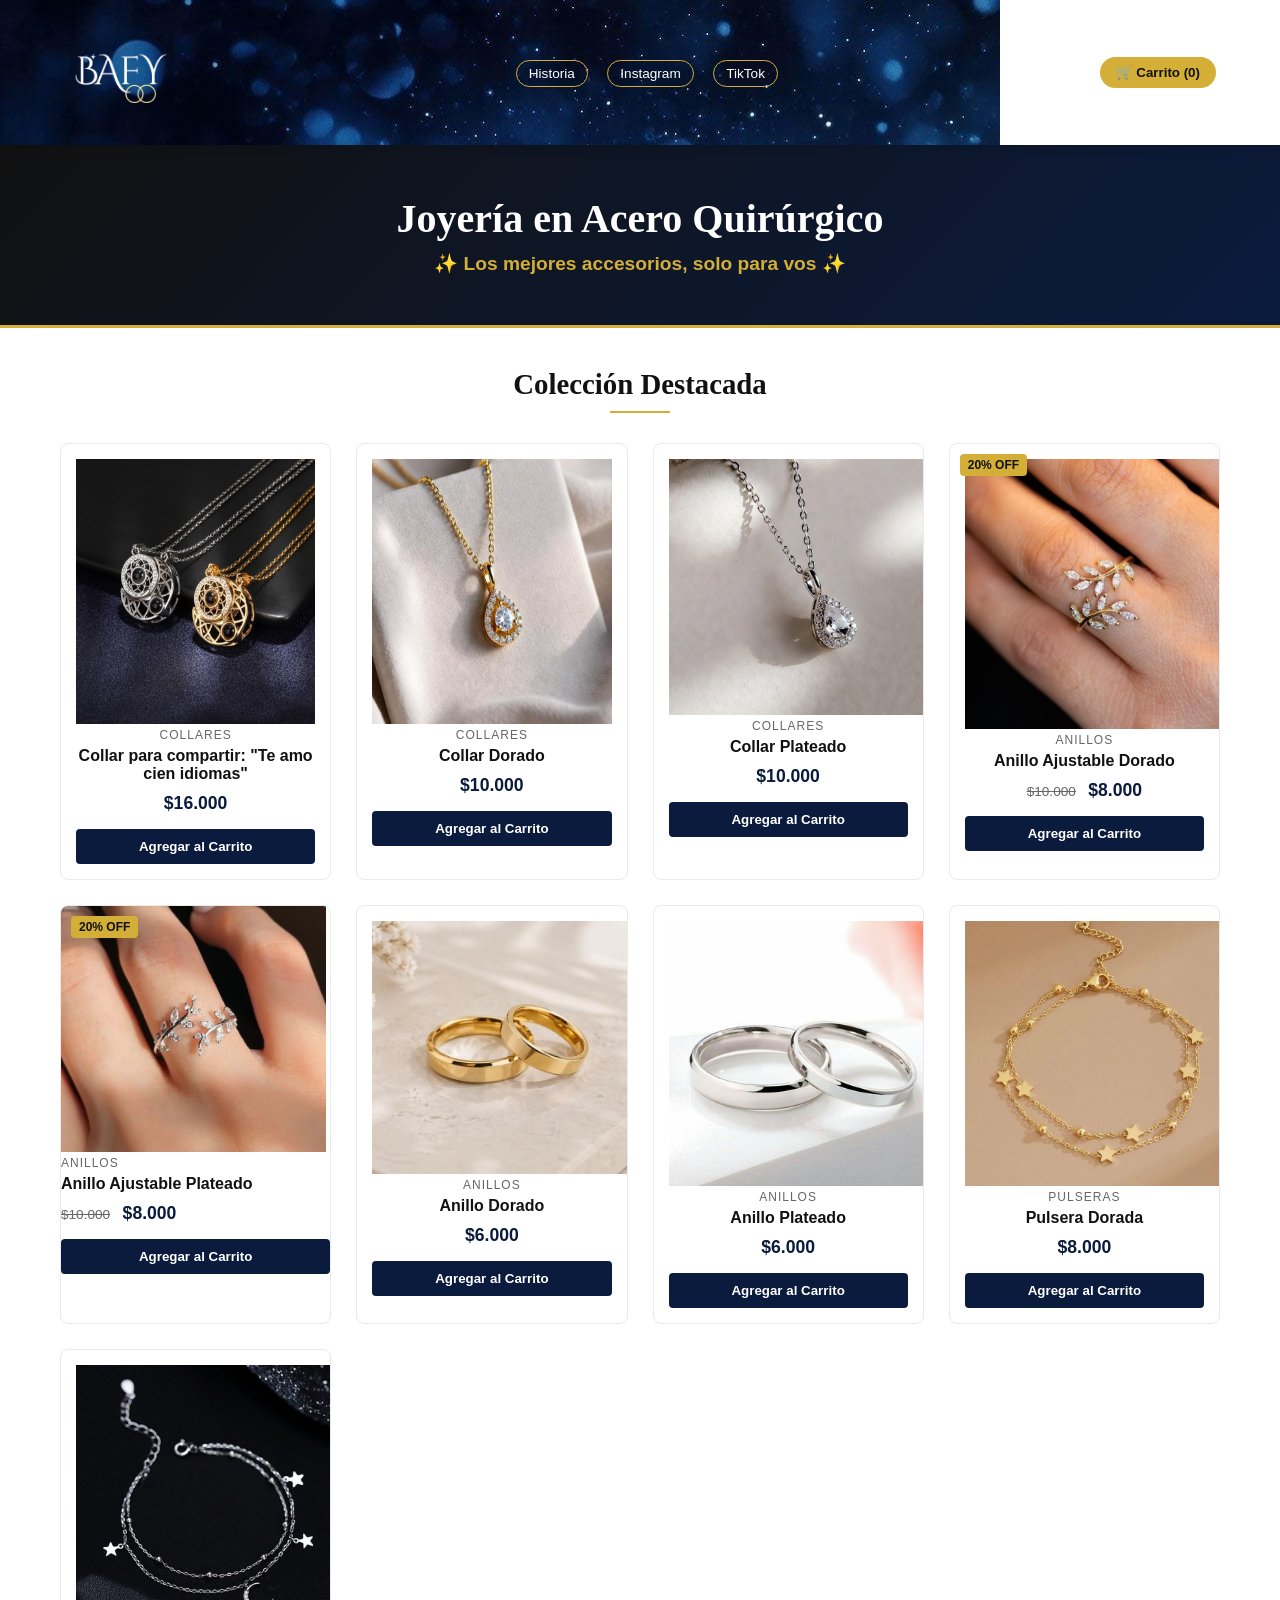
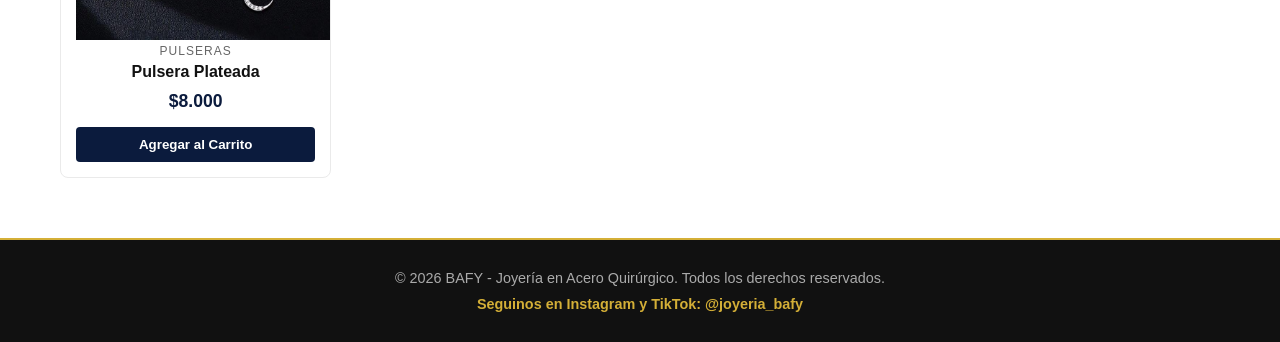
<file: index.html>
<!DOCTYPE html>
<html lang="en">
<head>
    <meta charset="UTF-8">
    <meta name="viewport" content="width=device-width, initial-scale=1.0">
    <link rel="stylesheet" href="style.css">
</head>
<body>
   
    <header>
        <div class="top-bar">
          <img src="imagenes/1000125299.png" alt="logo" class="logo" id="img1">
      <div class="social-links">
        <a href="historia.html">Historia</a>
        <a href="https://instagram.com/joyeria_bafy" target="_blank">Instagram</a>
        <a href="https://tiktok.com/@joyeria_bafy" target="_blank">TikTok</a>
      </div>
      <button class="cart-btn" onclick="mostrarCarrito()">🛒 Carrito (<span id="cart-count">0</span>)</button>
    </div>
  </header>

  <!-- BANNER DE OFERTAS -->
  <section class="hero-banner">
    <h1>Joyería en Acero Quirúrgico</h1>
    <p>✨ Los mejores accesorios, solo para vos ✨</p>
  </section>

  <!-- CATÁLOGO -->
  <main class="container">
    <h2 class="section-title">Colección Destacada</h2>
    
    <div class="products-grid">
      
            <!-- Producto 1 -->
      <div class="product-card">
        <div class="product-info">
          <img src="imagenes/Collar te amo.jpeg" alt="Imagen collar te amo" class="img-card">
          <div class="product-category">Collares</div>
          <h3 class="product-title">Collar para compartir: "Te amo cien idiomas"</h3>
          <div class="price-box">
            <span class="current-price">$16.000</span>
          </div>
          <button class="add-to-cart" onclick="agregarAlCarrito('Collar para compartir: "Te amo cien idiomas"', 16000)">Agregar al Carrito</button>
        </div>
      </div>

      <!-- Producto 2 -->
      <div class="product-card">
        <div class="product-info">
          <img src="imagenes/Collar dorado.jpeg" alt="Imagen collar te amo" class="img-card">
          <div class="product-category">Collares</div>
          <h3 class="product-title">Collar Dorado</h3>
          <div class="price-box">
            <span class="current-price">$10.000</span>
          </div>
          <button class="add-to-cart" onclick="agregarAlCarrito('Collar Dorado', 10000)">Agregar al Carrito</button>
        </div>
      </div>

      <!-- Producto 3 -->
      <div class="product-card">
        <div class="product-info">
          <img src="imagenes/Collar plateado.jpeg" alt="Imagen collar te amo" width="265px">
          <div class="product-category">Collares</div>
          <h3 class="product-title">Collar Plateado</h3>
          <div class="price-box">
            <span class="current-price">$10.000</span>
          </div>
          <button class="add-to-cart" onclick="agregarAlCarrito('Collar Plateado', 10000)">Agregar al Carrito</button>
        </div>
      </div>

      <!-- Producto 4 -->
      <div class="product-card">
        <span class="badge-oferta">20% OFF</span>
        <div class="product-info">
          <img src="imagenes/anillo ajustable dorado.jpeg" alt="Imagen collar te amo" width="265px">
          <div class="product-category">Anillos</div>
          <h3 class="product-title">Anillo Ajustable Dorado</h3>
          <div class="price-box">
            <span class="old-price">$10.000</span>
            <span class="current-price">$8.000</span>
          </div>
          <button class="add-to-cart" onclick="agregarAlCarrito('Anillo Ajustable Dorado', 8000)">Agregar al Carrito</button>
        </div>
      </div>

      <!-- Producto 5 -->
      <div class="product-card">
        <span class="badge-oferta">20% OFF</span>
        <img src="imagenes/Anillo ajustable plateado.jpeg" alt="Imagen collar te amo" width="265px">
          <div class="product-category">Anillos</div>
          <h3 class="product-title">Anillo Ajustable Plateado</h3>
          <div class="price-box">
            <span class="old-price">$10.000</span>
            <span class="current-price">$8.000</span>
          </div>
          <button class="add-to-cart" onclick="agregarAlCarrito('Anillo Ajustable Plateado', 8000)">Agregar al Carrito</button>
        </div>
    

       <!-- Producto 6 -->
      <div class="product-card">
        <div class="product-info">
          <img src="imagenes/Anillo dorado liso.jpeg.jpeg" alt="Imagen collar te amo" width="265px">
          <div class="product-category">Anillos</div>
          <h3 class="product-title">Anillo Dorado</h3>
          <div class="price-box">
            <span class="current-price">$6.000</span>
          </div>
          <button class="add-to-cart" onclick="agregarAlCarrito('Anillo Dorado', 6000)">Agregar al Carrito</button>
        </div>
      </div>

      <!-- Producto 7 -->
      <div class="product-card">
        <div class="product-info">
          <img src="imagenes/Anillo plateado liso.jpeg" alt="Imagen collar te amo" width="265px">
          <div class="product-category">Anillos</div>
          <h3 class="product-title">Anillo Plateado</h3>
          <div class="price-box">
            <span class="current-price">$6.000</span>
          </div>
          <button class="add-to-cart" onclick="agregarAlCarrito('Anillo Plateado', 6000)">Agregar al Carrito</button>
        </div>
      </div>

      <!-- Producto 8 -->
      <div class="product-card">
        <div class="product-info">
          <img src="imagenes/Pulsera dorada.jpeg" alt="Imagen collar te amo" width="265px">
          <div class="product-category">Pulseras</div>
          <h3 class="product-title">Pulsera Dorada</h3>
          <div class="price-box">
            <span class="current-price">$8.000</span>
          </div>
          <button class="add-to-cart" onclick="agregarAlCarrito('Pulsera Dorada', 8000)">Agregar al Carrito</button>
        </div>
      </div>

      <!-- Producto 9 -->
      <div class="product-card">
        <div class="product-info">
          <img src="imagenes/Pulsera plateada.jpeg" alt="Imagen collar te amo" width="265px">
          <div class="product-category">Pulseras</div>
          <h3 class="product-title">Pulsera Plateada</h3>
          <div class="price-box">
            <span class="current-price">$8.000</span>
          </div>
          <button class="add-to-cart" onclick="agregarAlCarrito('Pulsera Plateada', 8000)">Agregar al Carrito</button>
        </div>
      </div>
    </div>
  </main>
    <footer>
    <p>&copy; 2026 BAFY - Joyería en Acero Quirúrgico. Todos los derechos reservados.</p>
    <p class="social-handles">Seguinos en Instagram y TikTok: @joyeria_bafy</p>
  </footer>
  <script>
    let carrito = [];
    let total = 0;

    function agregarAlCarrito(nombre, precio) {
      carrito.push({ nombre, precio });
      total += precio;
      document.getElementById('cart-count').innerText = carrito.length;
      alert(`¡${nombre} se agregó al carrito!`);
    }

    function mostrarCarrito() {
      if (carrito.length === 0) {
        alert('El carrito está vacío.');
      } else {
        let resumen = 'Productos en tu carrito:\n\n';
        carrito.forEach((prod, index) => {
          resumen += `${index + 1}. ${prod.nombre} - $${prod.precio}\n`;
        });
        resumen += `\nTotal: $${total}`;
        alert(resumen);
      }
    }
  </script>
</body>
</html>
</file>
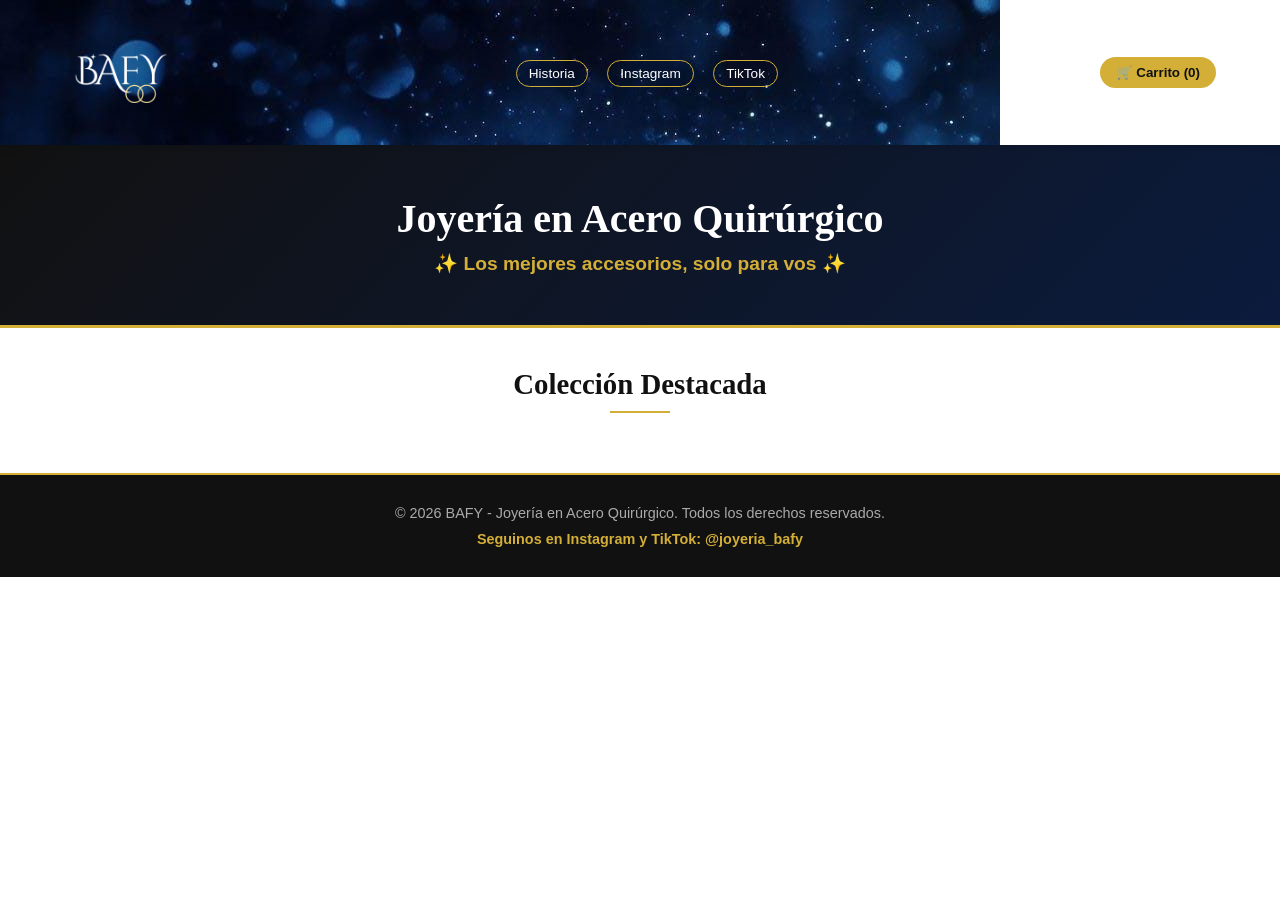
<file: l.html>
<!DOCTYPE html>
<html lang="en">
<head>
    <meta charset="UTF-8">
    <meta name="viewport" content="width=device-width, initial-scale=1.0">
    <link rel="stylesheet" href="style.css">
</head>
<body>
   
    <header>
        <div class="top-bar">
          <img src="1000125299.png" alt="logo" class="logo" id="img1">
      <div class="social-links">
        <a href="historia.html">Historia</a>
        <a href="https://instagram.com/joyeria_bafy" target="_blank">Instagram</a>
        <a href="https://tiktok.com/@joyeria_bafy" target="_blank">TikTok</a>
      </div>
      <button class="cart-btn" onclick="mostrarCarrito()">🛒 Carrito (<span id="cart-count">0</span>)</button>
    </div>
  </header>

  <!-- BANNER DE OFERTAS -->
  <section class="hero-banner">
    <h1>Joyería en Acero Quirúrgico</h1>
    <p>✨ Los mejores accesorios, solo para vos ✨</p>
  </section>

  <!-- CATÁLOGO -->
  <main class="container">
    <h2 class="section-title">Colección Destacada</h2>
    
   
    </div>
  </main>
    <footer>
    <p>&copy; 2026 BAFY - Joyería en Acero Quirúrgico. Todos los derechos reservados.</p>
    <p class="social-handles">Seguinos en Instagram y TikTok: @joyeria_bafy</p>
  </footer>
  <script>
    let carrito = [];
    let total = 0;

    function agregarAlCarrito(nombre, precio) {
      carrito.push({ nombre, precio });
      total += precio;
      document.getElementById('cart-count').innerText = carrito.length;
      alert(`¡${nombre} se agregó al carrito!`);
    }

    function mostrarCarrito() {
      if (carrito.length === 0) {
        alert('El carrito está vacío.');
      } else {
        let resumen = 'Productos en tu carrito:\n\n';
        carrito.forEach((prod, index) => {
          resumen += `${index + 1}. ${prod.nombre} - $${prod.precio}\n`;
        });
        resumen += `\nTotal: $${total}`;
        alert(resumen);
      }
    }
  </script>
</body>
</html>
</file>
<file: style.css>
/* VARIABLES DE COLORES BAFY */
    :root {
      --azul-marino: #0B1B3D;
      --negro: #111111;
      --blanco: #FFFFFF;
      --dorado: #D4AF37;
      --gris-claro: #F8F9FA;
      --gris-texto: #666666;
    }

    * {
      box-sizing: border-box;
      margin: 0;
      padding: 0;
    }

    body {
      font-family: 'Montserrat', sans-serif;
      background-color: var(--blanco);
      color: var(--negro);
    }

    /* HEADER Y NAVEGACIÓN */
    header {
      /*background-color: var(--azul-marino);*/
      background-image: url('imagenes/Fondo_historia.jpeg');
      background-repeat: no-repeat;
      background-size: auto;
      color: var(--blanco);
      padding: 15px 5%;
      position: sticky;
      top: 0;
      z-index: 100;
      box-shadow: 0 2px 10px rgba(0,0,0,0.15);
    }

    .top-bar {
      display: flex;
      justify-content: space-between;
      align-items: center;
      max-width: 1200px;
      margin: 0 auto;
    }

    .logo {
      font-family: 'Playfair Display', serif;
      font-size: 2rem;
      font-weight: 700;
      letter-spacing: 3px;
      color: var(--blanco);
    }

    .logo span {
      color: var(--dorado);
    }

    .social-links a {
      color: var(--blanco);
      text-decoration: none;
      margin-left: 15px;
      font-size: 0.85rem;
      border: 1px solid var(--dorado);
      padding: 5px 12px;
      border-radius: 20px;
      transition: all 0.3s;
    }

    .social-links a:hover {
      background-color: var(--dorado);
      color: var(--negro);
    }

    .cart-btn {
      background-color: var(--dorado);
      color: var(--negro);
      border: none;
      padding: 8px 16px;
      border-radius: 20px;
      font-weight: 600;
      cursor: pointer;
    }

    /* BANNER DE OFERTAS */
    .hero-banner {
      background: linear-gradient(135deg, var(--negro) 0%, var(--azul-marino) 100%);
      color: var(--blanco);
      text-align: center;
      padding: 50px 20px;
      border-bottom: 3px solid var(--dorado);
    }

    .hero-banner h1 {
      font-family: 'Playfair Display', serif;
      font-size: 2.5rem;
      margin-bottom: 10px;
    }

    .hero-banner p {
      color: var(--dorado);
      font-size: 1.2rem;
      font-weight: 600;
    }

    /* CONTENEDOR PRINCIPAL */
    .container {
      max-width: 1200px;
      margin: 40px auto;
      padding: 0 20px;
    }

    .section-title {
      font-family: 'Playfair Display', serif;
      font-size: 1.8rem;
      text-align: center;
      margin-bottom: 30px;
      position: relative;
    }

    .section-title::after {
      content: '';
      display: block;
      width: 60px;
      height: 2px;
      background-color: var(--dorado);
      margin: 10px auto 0;
    }

    /* GRILLA DE PRODUCTOS */
    .products-grid {
      display: grid;
      grid-template-columns: repeat(auto-fill, minmax(240px, 1fr));
      gap: 25px;
    }

    .product-card {
      border: 1px solid #EAEAEA;
      border-radius: 8px;
      overflow: hidden;
      transition: transform 0.3s, box-shadow 0.3s;
      background: var(--blanco);
      position: relative;
    }

    .product-card:hover {
      transform: translateY(-5px);
      box-shadow: 0 8px 20px rgba(0,0,0,0.1);
    }

    .badge-oferta {
      position: absolute;
      top: 10px;
      left: 10px;
      background-color: var(--dorado);
      color: var(--negro);
      font-size: 0.75rem;
      font-weight: 700;
      padding: 4px 8px;
      border-radius: 4px;
      text-transform: uppercase;
    }

    .product-img {
      width: 100%;
      height: 220px;
      background-color: var(--gris-claro);
      display: flex;
      align-items: center;
      justify-content: center;
      color: #999;
      font-size: 0.9rem;
    }

    .product-info {
      padding: 15px;
      text-align: center;
    }

    .product-category {
      font-size: 0.75rem;
      color: var(--gris-texto);
      text-transform: uppercase;
      letter-spacing: 1px;
    }

    .product-title {
      font-size: 1rem;
      margin: 5px 0 10px;
      font-weight: 600;
    }

    .price-box {
      margin-bottom: 15px;
    }

    .old-price {
      text-decoration: line-through;
      color: var(--gris-texto);
      font-size: 0.85rem;
      margin-right: 8px;
    }

    .current-price {
      color: var(--azul-marino);
      font-weight: 700;
      font-size: 1.1rem;
    }

    .add-to-cart {
      width: 100%;
      background-color: var(--azul-marino);
      color: var(--blanco);
      border: none;
      padding: 10px;
      border-radius: 4px;
      font-weight: 600;
      cursor: pointer;
      transition: background 0.3s;
    }

    .add-to-cart:hover {
      background-color: var(--dorado);
      color: var(--negro);
    }

    /* FOOTER */
    footer {
      background-color: var(--negro);
      color: var(--blanco);
      text-align: center;
      padding: 30px 20px;
      margin-top: 60px;
      border-top: 2px solid var(--dorado);
    }

    footer p {
      font-size: 0.9rem;
      color: #AAA;
    }

    footer .social-handles {
      margin-top: 10px;
      color: var(--dorado);
      font-weight: 600;
    }
    
    #img1{
      width: 10%;
    }
    .img-card{
      width: 100%;
      height: 265px;
    }
</file>
